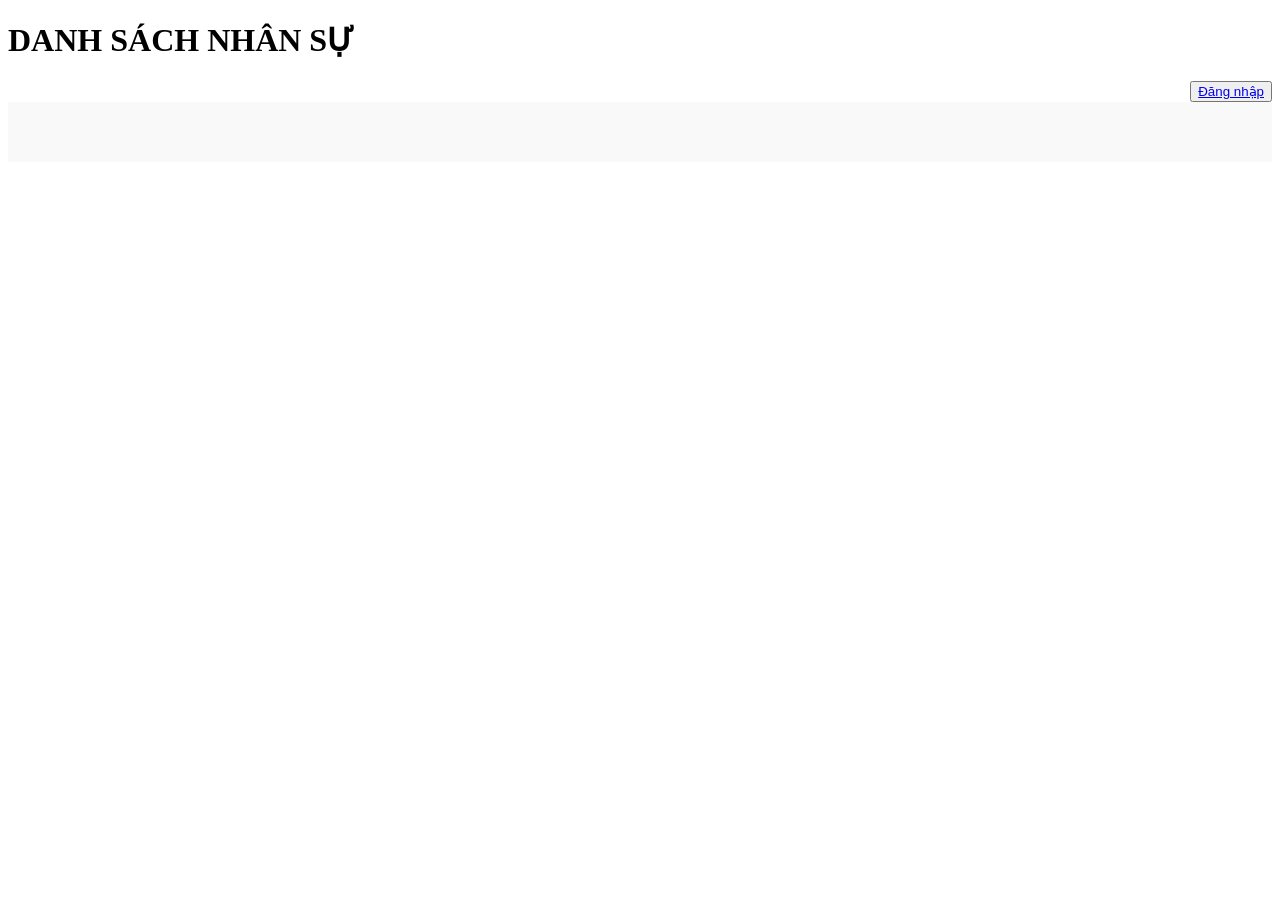
<file: frontend/index.html>
<!doctype html>
<html lang="en">
  <head>
    <meta charset="UTF-8" />
    <meta name="viewport" content="width=device-width, initial-scale=1.0" />
    <title>Danh sách Nhân sự</title>
    <script src="core.js"></script>
    <link rel="stylesheet" href="main.css" />
  </head>
  <body onload="loadList()">
    <h1>DANH SÁCH NHÂN SỰ</h1>
    <div class="bar">
      <div id="islogin">
        <button><a href="login.html">Đăng nhập</a></button>
      </div>
    </div>
    <div id="list" class="container"></div>
  </body>
</html>
</file>
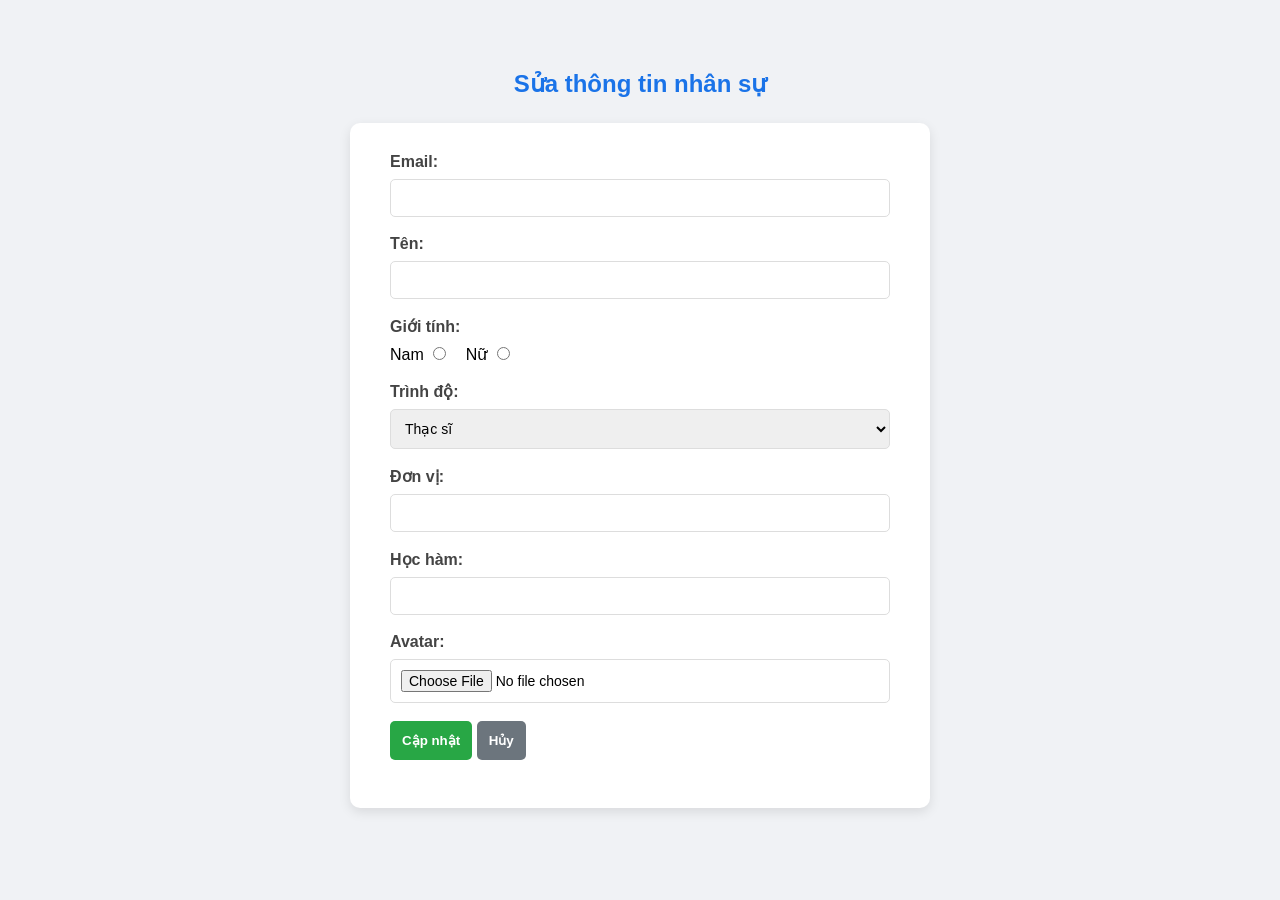
<file: frontend/editProfile.html>
<!doctype html>
<html lang="vi">
  <head>
    <meta charset="UTF-8" />
    <title>Sửa thông tin nhân sự</title>
    <style>
      /* 1. Bao quát toàn bộ trang */
      body {
        font-family: "Segoe UI", Tahoma, Geneva, Verdana, sans-serif;
        background-color: #f0f2f5;
        display: flex;
        flex-direction: column;
        align-items: center;
        padding-top: 50px;
        margin: 0;
      }

      h2 {
        color: #1a73e8;
        margin-bottom: 25px;
        font-weight: 600;
      }

      /* 2. Thiết kế khung Form */
      #editForm {
        background: #ffffff;
        padding: 30px 40px;
        border-radius: 10px;
        box-shadow: 0 4px 12px rgba(0, 0, 0, 0.1);
        width: 100%;
        max-width: 500px;
      }

      /* 3. Bố cục từng dòng trong Form */
      #editForm div {
        margin-bottom: 18px;
      }

      /* 4. Định dạng nhãn (Label) */
      #editForm label {
        display: block;
        font-weight: 600;
        margin-bottom: 8px;
        color: #444;
      }

      /* 5. Định dạng các ô nhập liệu (Input, Select) */
      #editForm input[type="text"],
      #editForm input[type="email"],
      #editForm select,
      #editForm input[type="file"] {
        width: 100%;
        padding: 10px;
        border: 1px solid #ddd;
        border-radius: 5px;
        box-sizing: border-box; /* Giúp padding không làm tràn chiều rộng */
        font-size: 14px;
        transition: border-color 0.3s;
      }

      #editForm input:focus,
      #editForm select:focus {
        border-color: #1a73e8;
        outline: none;
        box-shadow: 0 0 5px rgba(26, 115, 232, 0.2);
      }

      /* 6. Định dạng Radio Button (Giới tính) */
      #editForm input[type="radio"] {
        margin-right: 15px;
        margin-left: 5px;
        cursor: pointer;
      }

      /* 7. Khu vực nút bấm */
      .form-actions {
        display: flex;
        gap: 10px;
        margin-top: 20px;
      }

      #editForm button {
        flex: 1;
        padding: 12px;
        border: none;
        border-radius: 5px;
        cursor: pointer;
        font-weight: bold;
        transition: opacity 0.3s;
      }

      /* Nút Cập nhật */
      #editForm button[type="submit"] {
        background-color: #28a745;
        color: white;
      }

      /* Nút Hủy */
      #editForm button:has(a) {
        background-color: #6c757d;
        padding: 0; /* Để thẻ <a> chiếm trọn diện tích */
      }

      #editForm button a {
        display: block;
        padding: 12px;
        color: white;
        text-decoration: none;
      }

      #editForm button:hover {
        opacity: 0.85;
      }
    </style>
  </head>
  <script src="core.js"></script>
  <body onload="loadUserToEdit()">
    <h2>Sửa thông tin nhân sự</h2>

    <form
      id="editForm"
      enctype="multipart/form-data"
      onsubmit="updateUser(event)"
    >
      <div>
        <label>Email:</label>
        <input type="email" id="email" name="email" required />
      </div>
      <div>
        <label>Tên:</label>
        <input type="text" id="name" name="hoten" required />
      </div>
      <div>
        <label>Giới tính:</label>
        Nam
        <input type="radio" name="gioitinh" value="male" />
        Nữ
        <input type="radio" name="gioitinh" value="female" />
      </div>
      <div>
        <label>Trình độ:</label>
        <select id="trinhdo" name="trinhdo">
          <option value="thacsi">Thạc sĩ</option>
          <option value="tiensi">Tiến sĩ</option>
          <option value="phogiaosu">Phó giáo sư</option>
          <option value="giaosu">Giáo sư</option>
        </select>
      </div>
      <div>
        <label>Đơn vị:</label>
        <input type="text" id="donvi" name="donvi" />
      </div>
      <div>
        <label>Học hàm:</label>
        <input type="text" id="hocham" name="hocham" />
      </div>
      <div>
        <label>Avatar:</label>
        <input type="file" name="file" />
      </div>
      <div>
        <button type="submit">Cập nhật</button>
        <button><a href="quanly.html">Hủy</a></button>
      </div>
    </form>
  </body>
</html>
</file>
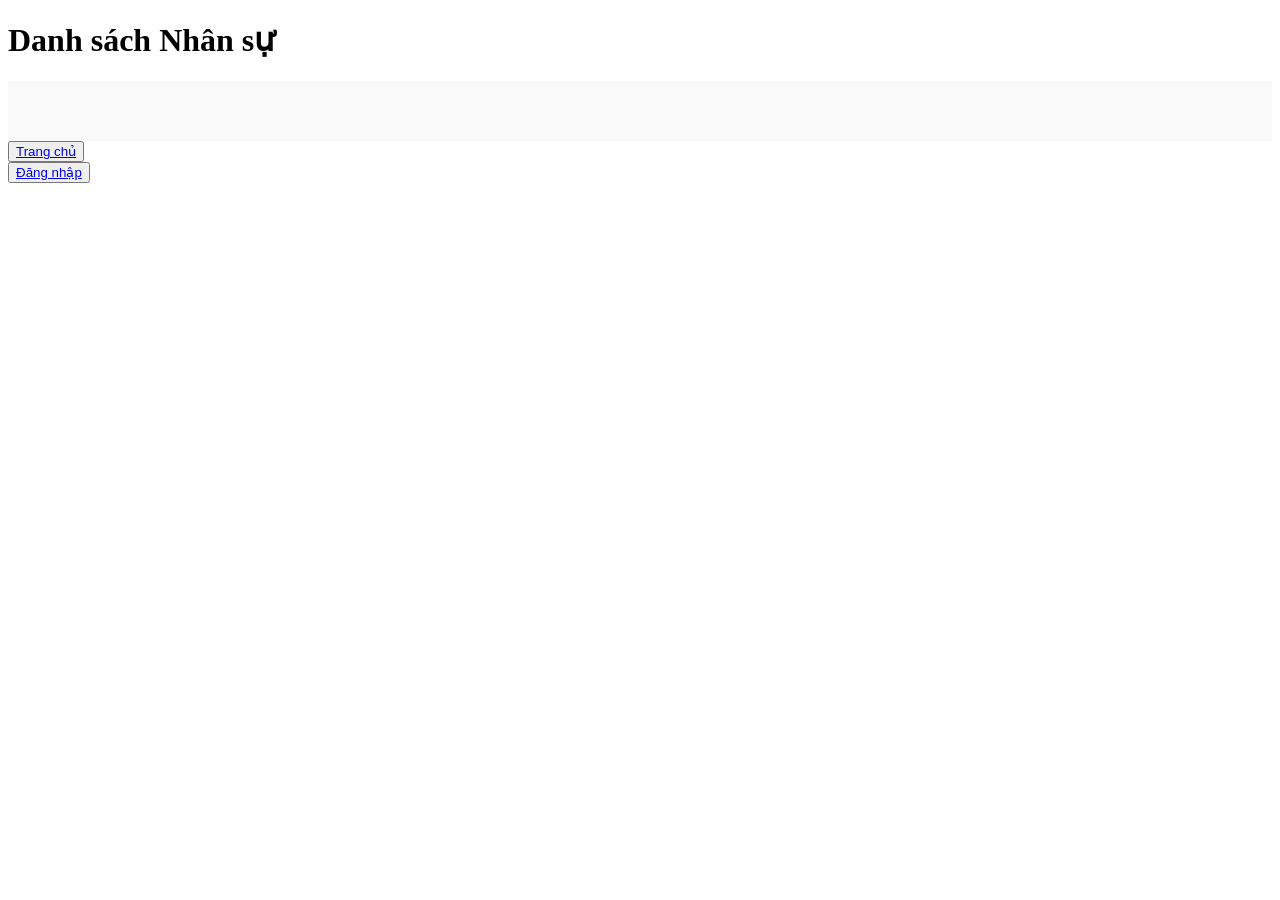
<file: frontend/listUser.html>
<!doctype html>
<html lang="en">
  <head>
    <meta charset="UTF-8" />
    <meta name="viewport" content="width=device-width, initial-scale=1.0" />
    <title>Danh sách Nhân sự</title>
    <script src="core.js"></script>
    <link rel="stylesheet" href="main.css" />
  </head>
  <body onload="loadList()">
    <h1>Danh sách Nhân sự</h1>
    <div id="list" class="container"></div>
    <div>
      <button><a href="quanly.html">Trang chủ</a></button>
    </div>
    <div>
      <button><a href="login.html">Đăng nhập</a></button>
    </div>
  </body>
</html>
</file>
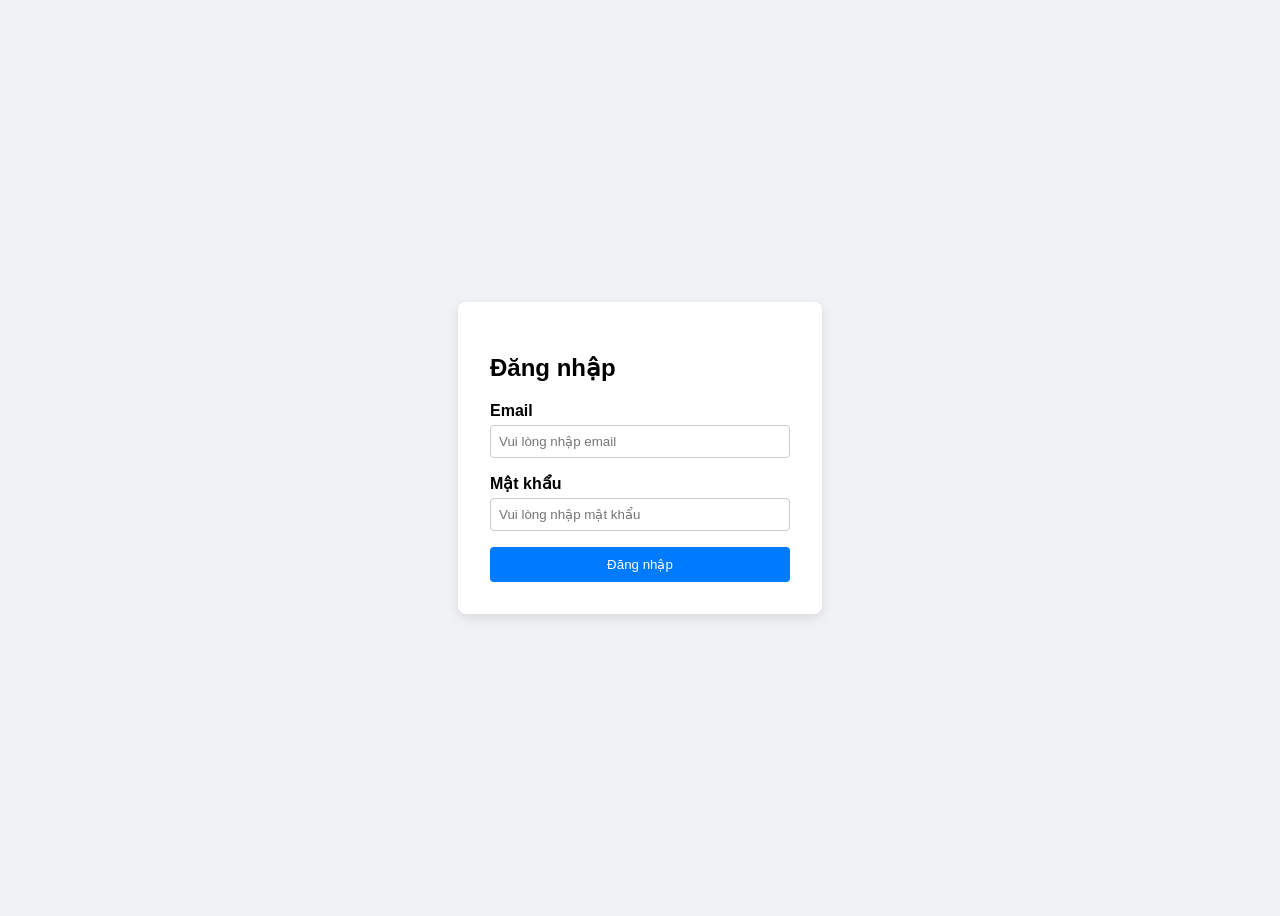
<file: frontend/login.html>
<!doctype html>
<html lang="vi">
  <head>
    <meta charset="UTF-8" />
    <meta name="viewport" content="width=device-width, initial-scale=1.0" />
    <title>Đăng nhập</title>
    <style>
      body {
        font-family: Arial, sans-serif;
        display: flex;
        justify-content: center;
        align-items: center;
        height: 100vh;
        background-color: #f0f2f5;
      }
      form {
        background: white;
        padding: 2rem;
        border-radius: 8px;
        box-shadow: 0 4px 12px rgba(0, 0, 0, 0.1);
        width: 300px;
      }
      div {
        margin-bottom: 1rem;
      }
      label {
        display: block;
        margin-bottom: 5px;
        font-weight: bold;
      }
      input {
        width: 100%;
        padding: 8px;
        box-sizing: border-box;
        border: 1px solid #ccc;
        border-radius: 4px;
      }
      button {
        width: 100%;
        padding: 10px;
        background-color: #007bff;
        color: white;
        border: none;
        border-radius: 4px;
        cursor: pointer;
      }
      button:hover {
        background-color: #0056b3;
      }
    </style>
  </head>
  <body>
    <form
      method="POST"
      enctype="application/x-www-form-urlencoded"
      onsubmit="loginUser(event)"
    >
      <h2>Đăng nhập</h2>

      <div>
        <label for="email">Email</label>
        <input
          type="email"
          id="email"
          name="email"
          placeholder="Vui lòng nhập email"
          required
        />
      </div>

      <div>
        <label for="password">Mật khẩu</label>
        <input
          type="password"
          id="password"
          name="password"
          placeholder="Vui lòng nhập mật khẩu"
          required
        />
      </div>

      <button type="submit">Đăng nhập</button>
    </form>

    <script src="core.js"></script>
  </body>
</html>
</file>
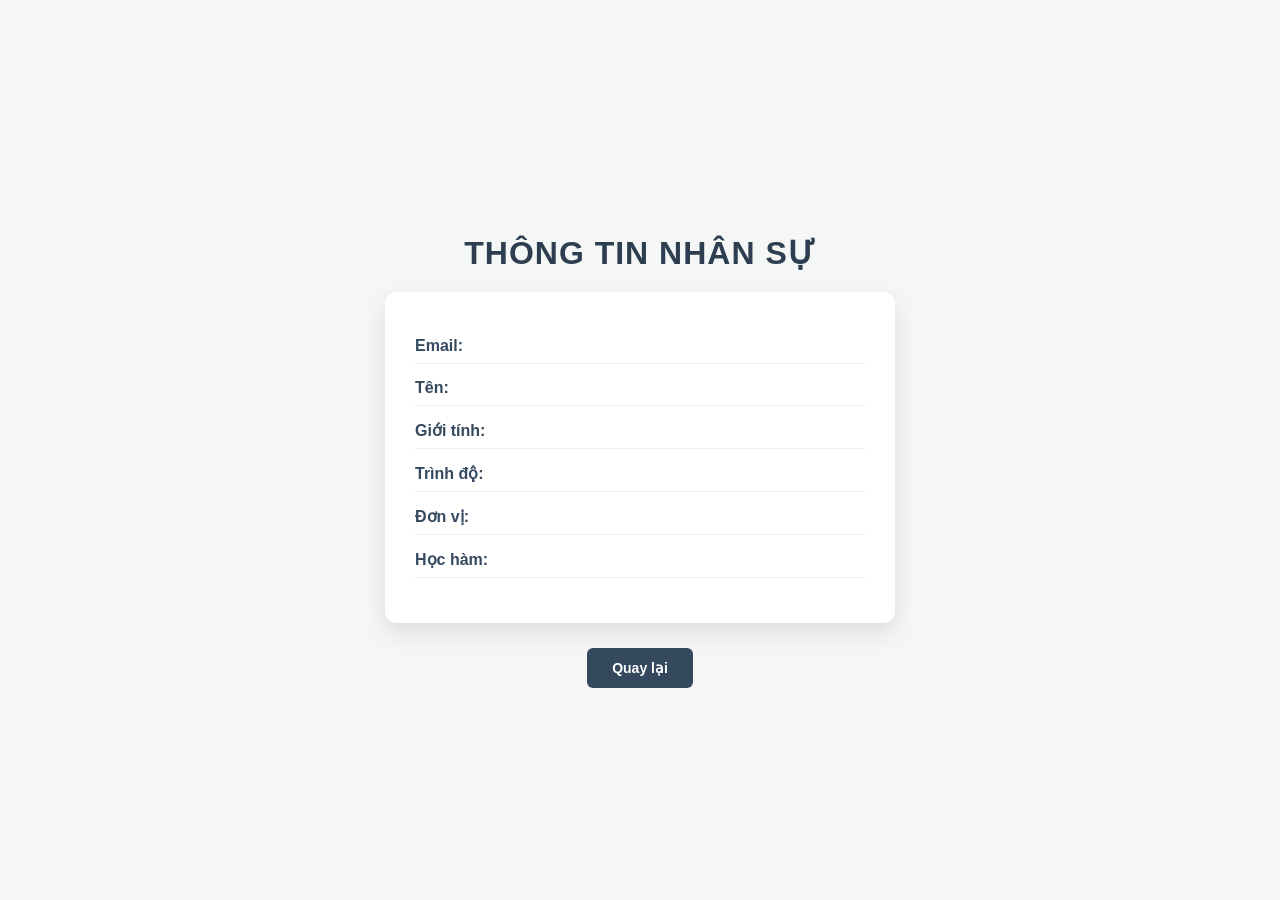
<file: frontend/profileuser.html>
<!doctype html>
<html lang="en">
  <head>
    <meta charset="UTF-8" />
    <meta name="viewport" content="width=device-width, initial-scale=1.0" />
    <title>Thông tin nhân sự</title>
    <script src="core.js"></script>
    <style>
      /* Thiết lập chung cho font chữ và nền */
      body {
        font-family: "Segoe UI", Tahoma, Geneva, Verdana, sans-serif;
        background-color: #f4f7f6;
        display: flex;
        flex-direction: column;
        align-items: center;
        justify-content: center;
        min-height: 100vh;
        margin: 0;
      }

      /* Tiêu đề chính */
      h1 {
        color: #2c3e50;
        margin-bottom: 20px;
        text-transform: uppercase;
        letter-spacing: 1px;
      }

      /* Khung chứa thông tin */
      #thongtin {
        background: #ffffff;
        padding: 30px;
        border-radius: 12px;
        box-shadow: 0 10px 25px rgba(0, 0, 0, 0.1);
        width: 100%;
        max-width: 450px;
        transition: transform 0.3s ease;
      }

      #thongtin:hover {
        transform: translateY(-5px);
      }

      /* Định dạng các dòng thông tin */
      #thongtin p {
        margin: 15px 0;
        padding-bottom: 8px;
        border-bottom: 1px solid #eee;
        color: #555;
        display: flex;
        justify-content: space-between;
      }

      /* Nhãn (Email, Tên,...) */
      #thongtin b {
        color: #34495e;
        min-width: 100px;
      }

      /* Nội dung hiển thị từ JS */
      #thongtin span {
        color: #2980b9;
        font-weight: 500;
        text-align: right;
      }

      /* Định dạng nút quay lại */
      button {
        margin-top: 25px;
        background-color: #34495e;
        border: none;
        padding: 12px 25px;
        border-radius: 6px;
        cursor: pointer;
        transition: background 0.3s ease;
      }

      button:hover {
        background-color: #2c3e50;
      }

      button a {
        text-decoration: none;
        color: white;
        font-weight: bold;
        font-size: 14px;
      }

      /* Xóa gạch chân mặc định của link */
      a {
        text-decoration: none;
      }
    </style>
  </head>
  <body onload="loadUser()">
    <h1>Thông tin nhân sự</h1>
    <div id="thongtin">
      <p><b>Email:</b><span id="email"></span></p>
      <p><b>Tên:</b><span id="name"></span></p>
      <p><b>Giới tính:</b><span id="gioitinh"></span></p>
      <p><b>Trình độ:</b><span id="trinhdo"></span></p>
      <p><b>Đơn vị:</b> <span id="donvi"></span></p>
      <p><b>Học hàm:</b> <span id="hocham"></span></p>
    </div>
    <button><a href="index.html">Quay lại</a></button>
  </body>
</html>
</file>
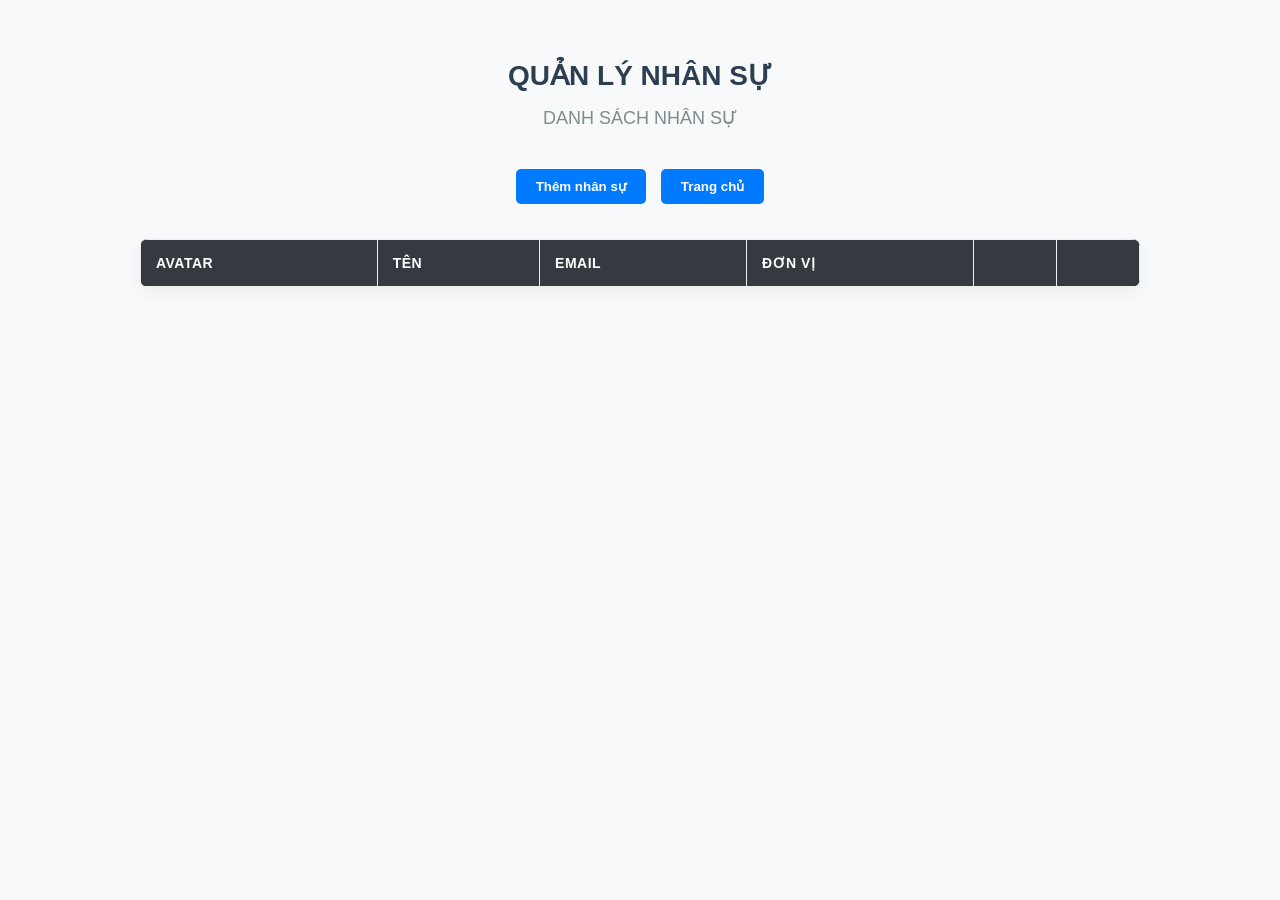
<file: frontend/quanly.html>
<!doctype html>
<html lang="en">
  <head>
    <meta charset="UTF-8" />
    <meta name="viewport" content="width=device-width, initial-scale=1.0" />
    <title>Quản lý nhân sự</title>
    <script src="core.js"></script>
    <link rel="stylesheet" href="main.css" />
    <style>
      /* 1. Reset và Font chữ */
      body {
        font-family: "Segoe UI", Arial, sans-serif;
        background-color: #f8f9fa;
        margin: 0;
        padding: 40px;
        color: #333;
      }

      /* 2. Tiêu đề */
      h1 {
        color: #2c3e50;
        text-align: center;
        font-size: 28px;
        margin-bottom: 5px;
      }

      h2 {
        color: #7f8c8d;
        text-align: center;
        font-size: 18px;
        font-weight: 400;
        margin-bottom: 30px;
      }

      /* 3. Thanh quản lý (Nút bấm) */
      .quanlybar {
        display: flex;
        justify-content: center;
        gap: 15px;
        margin-bottom: 25px;
      }

      .quanlybar button {
        background-color: #007bff;
        border: none;
        padding: 10px 20px;
        border-radius: 5px;
        transition: all 0.3s ease;
      }

      .quanlybar button:hover {
        background-color: #0056b3;
        transform: translateY(-2px);
        box-shadow: 0 4px 8px rgba(0, 0, 0, 0.1);
      }

      .quanlybar button a {
        color: white;
        text-decoration: none;
        font-weight: 600;
      }

      /* 4. Định dạng Bảng dữ liệu */
      #list_user {
        width: 100%;
        max-width: 1000px;
        margin: 0 auto;
        border-collapse: collapse; /* Bỏ khoảng cách giữa các viền */
        background: white;
        box-shadow: 0 5px 15px rgba(0, 0, 0, 0.05);
        border-radius: 8px;
        overflow: hidden; /* Để bo góc bảng */
        border: none;
      }

      /* Header của bảng */
      #list_user th {
        background-color: #343a40;
        color: white;
        padding: 15px;
        text-align: left;
        text-transform: uppercase;
        font-size: 14px;
        letter-spacing: 0.5px;
      }

      /* Các ô dữ liệu */
      #list_user td {
        padding: 12px 15px;
        border-bottom: 1px solid #eee;
        vertical-align: middle;
      }

      /* Hiệu ứng khi di chuột qua từng dòng */
      #list_user tr:hover {
        background-color: #f1f4f9;
      }

      /* Ảnh Avatar trong bảng */
      #list_user img {
        width: 45px;
        height: 45px;
        border-radius: 50%;
        object-fit: cover;
        border: 2px solid #ddd;
      }

      /* 5. Định dạng các nút chức năng (Sửa/Xóa) bên trong bảng */
      #list_user td button {
        padding: 6px 12px;
        border-radius: 4px;
        cursor: pointer;
        font-size: 13px;
        border: 1px solid #ddd;
      }

      /* Tùy chỉnh màu sắc riêng cho nút Xóa/Sửa nếu cần */
      #list_user td:nth-last-child(1) button {
        background-color: #ff4d4d;
        color: white;
        border: none;
      } /* Nút cuối */
      #list_user td:nth-last-child(2) button {
        background-color: #ffc107;
        color: #212529;
        border: none;
      } /* Nút kế cuối */
    </style>
  </head>
  <body onload="loadListUser()">
    <h1>QUẢN LÝ NHÂN SỰ</h1>
    <h2>DANH SÁCH NHÂN SỰ</h2>
    <div class="quanlybar">
      <button><a href="adduser.html">Thêm nhân sự</a></button>
      <button><a href="index.html">Trang chủ</a></button>
    </div>
    <table id="list_user" border="1">
      <th>Avatar</th>
      <th>Tên</th>
      <th>Email</th>
      <th>Đơn vị</th>
      <th></th>
      <th></th>
    </table>
  </body>
</html>
</file>
<file: frontend/main.css>
/* Container bao quanh tất cả các card */
.container {
  display: flex; /* Kích hoạt chế độ dàn hàng ngang */
  flex-direction: row; /* Ép các con nằm theo hàng */
  flex-wrap: wrap; /* Tự động xuống hàng khi màn hình hẹp (mobile) */
  gap: 25px; /* Khoảng cách giữa các thẻ */
  justify-content: center; /* Căn giữa các thẻ trong container */
  padding: 30px;
  background-color: #f9f9f9; /* Màu nền nhẹ để nổi bật các card trắng */
}

/* Định dạng cho từng thẻ Card */
.card {
  width: 300px; /* Độ rộng cố định cho mỗi thẻ */
  background-color: #fff;
  border: 1px solid #e0e0e0;
  border-radius: 12px; /* Bo góc hiện đại hơn */
  overflow: hidden; /* Cắt ảnh thừa để tuân theo bo góc */
  box-shadow: 0 4px 15px rgba(0, 0, 0, 0.1); /* Đổ bóng mịn */
  transition: transform 0.3s ease; /* Hiệu ứng khi di chuột vào */
  font-family: "Segoe UI", Tahoma, Geneva, Verdana, sans-serif;
  display: flex;
  flex-direction: column;
}

/* Hiệu ứng bay lên khi di chuột vào card */
.card:hover {
  transform: translateY(-5px);
  box-shadow: 0 8px 25px rgba(0, 0, 0, 0.15);
}

/* Định dạng ảnh giảng viên */
.card img {
  width: 100%;
  height: 280px; /* Chiều cao cố định cho ảnh */
  object-fit: cover; /* Giữ tỉ lệ ảnh không bị méo */
  border-bottom: 1px solid #eee;
}

/* Phần nội dung chữ bên dưới ảnh */
.card-content {
  padding: 20px;
  text-align: left; /* Căn lề trái cho nội dung chi tiết */
}

/* Tên giảng viên */
.card-content h3 {
  color: #1a4d8c; /* Màu xanh đậm đặc trưng */
  font-size: 1.25rem;
  margin: 0 0 10px 0;
  text-align: center; /* Riêng tên thì căn giữa cho nổi bật */
}

/* Các dòng thông tin (Email, Đơn vị, Bộ môn) */
.card-content p {
  font-size: 0.95rem;
  line-height: 1.5;
  margin: 8px 0;
  color: #444;
}

/* Link email */
.card-content .email {
  color: #0066cc;
  text-decoration: none;
  font-weight: 500;
  display: block;
  margin-bottom: 10px;
}

.card-content .email:hover {
  text-decoration: underline;
}

/* Nhãn in đậm (Hướng NC, Môn GD) */
.card-content strong {
  color: #333;
}

/* Responsive cho màn hình điện thoại cực nhỏ */
@media (max-width: 350px) {
  .card {
    width: 100%; /* Full màn hình nếu điện thoại quá bé */
  }
}
.bar {
  text-align: right;
}
.quanlybar {
  padding: 10px;
}

table {
}
</file>
